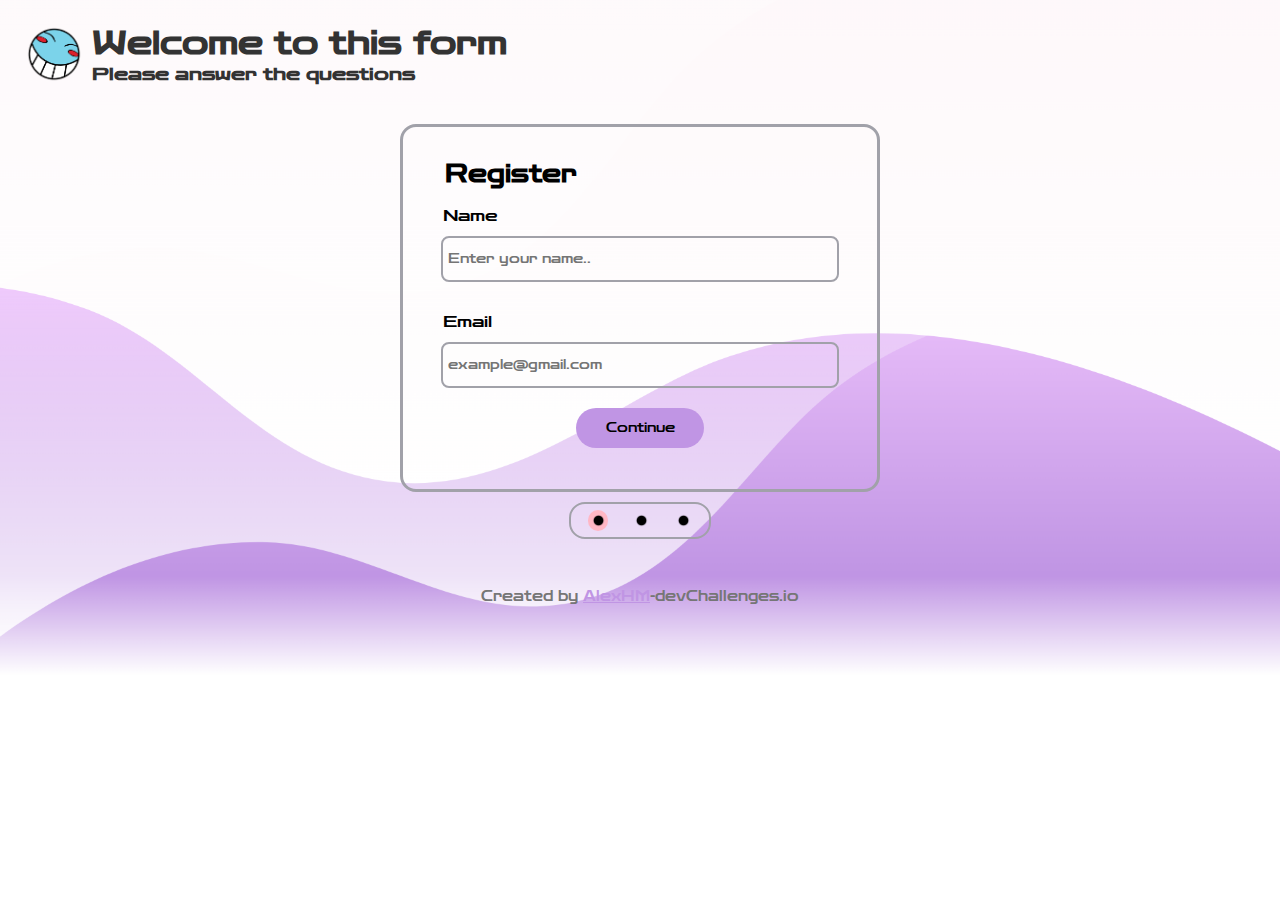
<file: multistepForm/index.html>
<!--Estructura general de multi-step form-->
<!DOCTYPE html>
<html lang="en">

<head>
    <meta charset="UTF-8">
    <meta name="viewport" content="width=device-width, initial-scale=1.0">
    <title>MultistepRegisterForm</title>
    <link rel="icon" href="../src/icons/devchallenges.png">
    <link rel="stylesheet" href="style.css">
</head>

<body>
    <header>
        <section class="logo-header">
            <img src="../src/icons/HeaderLogo.png" alt="logo">
        </section>
        <section class="titles-header">
            <h1>Welcome to this form</h1>
            <h5>Please answer the questions</h5>
        </section>
    </header>
    <main>
        <section class="container">
            <section class="subdivision active" id="step1">
                <h2>Register</h2>
                <form class="form">
                    <span id="errorMsg" class="error-message"></span>
                    <label for="nombre">Name</label>
                    <input type="text" name="name-user" id="nombre" placeholder="Enter your name..">
                    <br>
                    <label for="correo">Email</label>
                    <input type="email" name="email" id="correo" placeholder="example@gmail.com">
                    <button id="changeform1" type="button">Continue</button>
                </form>
            </section>
            <section class="subdivision" id="step2">
                <h2>Which topics you are interested in?</h2>
                <form class="form">
                    <div class="containeropc">
                        <label for="f2opc1">
                            <input type="checkbox" name="f2opc1" id="f2opc1">Software Development
                        </label>
                        <label for="f2opc2">
                            <input type="checkbox" name="f2opc2" id="f2opc2">User experience
                        </label>
                        <label for="f2opc3">
                            <input type="checkbox" name="f2opc3" id="f2opc3">Graphic Design
                        </label>
                    </div>
                    <button id="changeform2" type="button">Continue</button>
                </form>
            </section>
            <section class="subdivision" id="step3">
                <h2>Summary</h2>
                <form class="form">
                    <div class="div-form3">
                        <label for="nombre">Name</label>
                        <span id="f3opc1"></span>
                    </div>
                    <div class="div-form3">
                        <label for="nombre">Email</label>
                        <span id="f3opc2"></span>
                    </div>
                    <div class="div-form3">
                        <label for="nombre">Topics</label>
                        <span id="f3opc3">Formulario3Awnser</span>
                    </div>
                    <button id="send-form" type="submit">Confirm</button>
                </form>
            </section>
        </section>
        <section class="steps">
            <!-- <div class="textstep">
                <p>Paso 1 de 3</p>
            </div> -->
            <div class="dots">
                <div id="dot1" class="icondot on">
                    <img src="../src/icons/dot-icon.png" alt="">
                </div>
                <div id="dot2" class="icondot ">
                    <img src="../src/icons/dot-icon.png" alt="">
                </div>
                <div id="dot3" class="icondot ">
                    <img src="../src/icons/dot-icon.png" alt="">
                </div>
            </div>
        </section>
    </main>
    <footer>
        <p>Created by <a class="links" target="_blank"
                href="https://www.github.com/OyasumiiAlex">AlexHM</a>-devChallenges.io</p>
    </footer>
    <script src="main.js"></script>
</body>

</html>
</file>
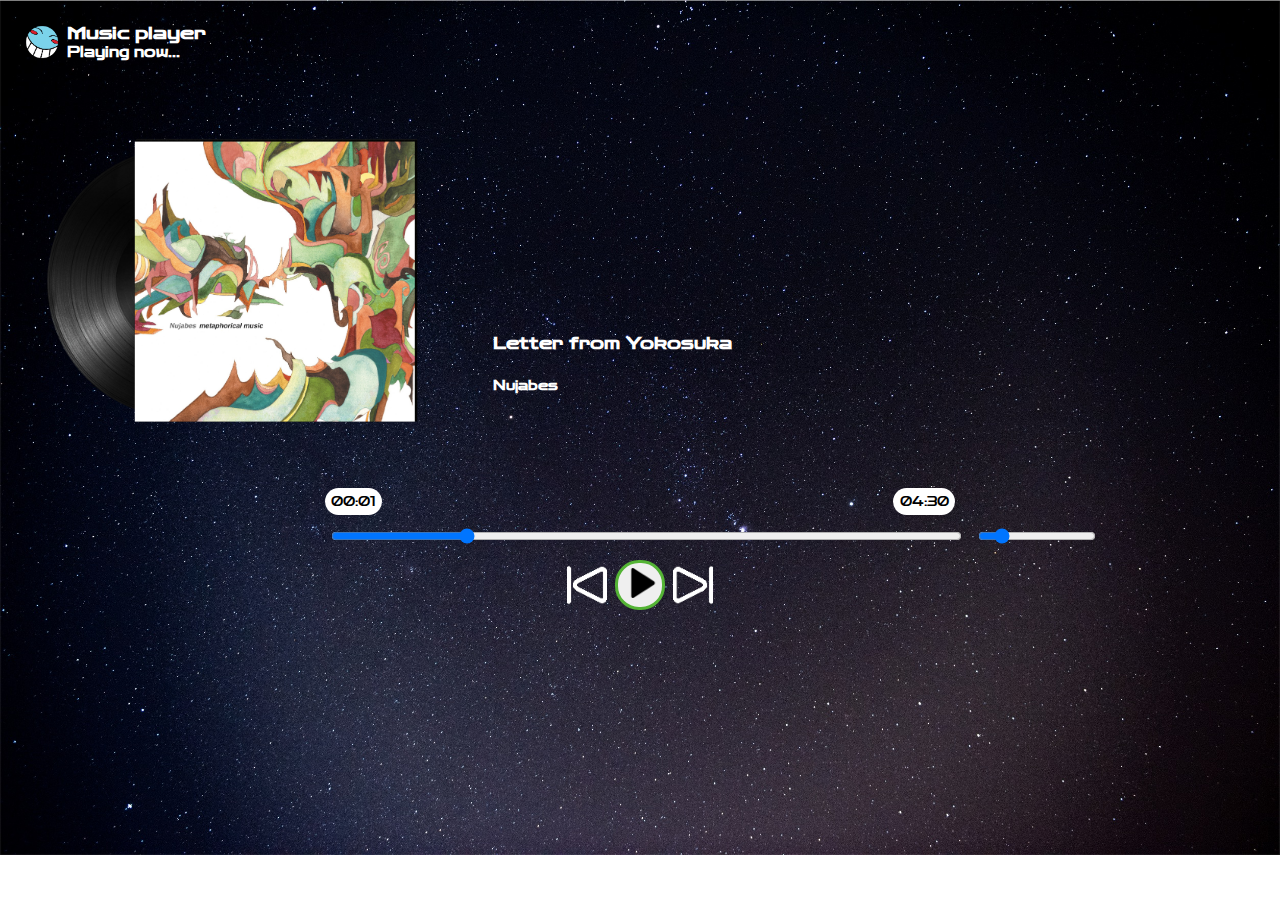
<file: musicplayer/index.html>
<!DOCTYPE html>
<html lang="en">

<head>
    <meta charset="UTF-8">
    <meta name="viewport" content="width=device-width, initial-scale=1.0">
    <link rel="stylesheet" href="style.css">
    <link rel="icon" href="../src/icons/devchallenges.png">
    <title>Music player JS</title>
</head>

<body>
    <header>
        <section class="logo-header">
            <img src="../src/icons/HeaderLogo.png" alt="logo">
        </section>
        <section class="titles-header">
            <h1>Music player</h1>
            <h5>Playing now...</h5>
        </section>
    </header>
    <main>
        <!--Contenido: album y nombre de cancion-->
        <section class="album-content">
            <div class="album">
                <div class="vinylcontainer">
                    <img src="../src/bg/vinyl-player.png" alt="">
                </div>
                <div class="containeralbum">
                    <img id="album-img" src="../src/albums/album-1.png" alt="album-pic">
                </div>
            </div>
            <div class="songname-content">
                <div id="nsong" class="namesong">
                    <h5>Letter from Yokosuka</h5>
                </div>
                <div id="artssong" class="artistsong">
                    <h6>Nujabes</h6>
                </div>
            </div>
        </section>
        <!--Contenido: Botones-->
        <section class="player-content">
            <div class="audioduration-container">
                <div class="start-audio" id="timer-start">00:01</div>
                <div class="end-audio" id="timer-end">04:30</div>
            </div>
            <div class="slidesranges">
                <input type="range" name="" id="slidefake-audio" class="slidefake" value="20">
                <input type="range" id="slidev" class="slidevol" value="10">
            </div>
            <audio id="barplayer" controls src=""></audio>
            <div class="controls">
                <!--Iconos de controles-->
                <div class="control-div" id="back">
                    <img src="../src/icons/back-icon-white.png" alt="">
                </div>
                <div class="control-div">
                    <button type="button" class="buttons show" id="play">
                        <img src="../src/icons/play-icon.png" alt="">
                    </button>
                    <button type="button" class="buttons " id="pause">
                        <img src="../src/icons/pause-icon.png" alt="">
                    </button>
                </div>
                <div class="control-div" id="next">
                    <img src="../src/icons/next-icon-white.png" alt="">
                </div>
            </div>
        </section>
    </main>
    <footer></footer>
</body>
<script src="main.js" type="module"></script>

</html>
</file>
<file: multistepForm/style.css>
/*RegisterForm styles*/
/*Fonts*/
@import url('https://fonts.googleapis.com/css2?family=Zen+Dots&display=swap');

* {
    margin: 0;
}

body {
    background-image: url(../src/bg/bg1.png);
    object-fit: fill;
    background-size: cover;
    background-position: center;
    background-repeat: no-repeat;

}

/*-------Styles Header------*/
header {
    background-color: transparent;
    padding: 1rem;
    display: flex;
    flex-direction: row;
    align-items: center;
}

.logo-header {
    display: flex;
    align-items: center;
    justify-content: center;
    box-sizing: border-box;
    height: 70px;
    width: 70px;
    margin: 0.2rem;
}

.logo-header>img {
    height: 60px;
    width: 60px;
    padding: 0.5rem;
}

.titles-header {
    font-family: 'Zen Dots', Arial, Helvetica, sans-serif;
    color: #333333;
}

.titles-header>h1 {
    font-size: 32px;
}

.titles-header>h5 {
    font-size: 18px;
}

/*-------Styles Main--------*/
main {
    display: flex;
    flex-direction: column;
    align-items: center;
    justify-content: center;
    padding: 1rem;
    margin: auto;
}

.container {
    display: flex;
    flex-direction: column;
    box-sizing: border-box;
    justify-content: center;
    width: 30rem;
    height: 23rem;
    background-color: transparent;
    border: 3px solid #A1A1A9;
    border-radius: 1rem;
    padding: 1rem;
    margin: auto;
}

.subdivision {
    display: none;
    padding: 0.2rem;
    margin: 0.1rem 0.4rem;
    font-family: 'Zen Dots', Arial, Helvetica, sans-serif;
    ;
}
/*Clase active del section class sudivision*/
.active {
    display: block;
}

.subdivision>h2 {
    margin: 0.2rem 1rem;
    margin-top: 1rem;
}

.form {
    display: flex;
    flex-direction: column;
    padding: 0.5rem;
    margin: auto;
    justify-content: center;
}

/*Style container 2*/
.containeropc{
    display: flex;
    flex-direction: column;
    margin: 0.1rem;
    align-items: start;
    justify-content: start;
}
.containeropc > label{
    display: flex;
    align-items: center;
    justify-content: start;
    width: 20rem;
    height: 2rem;
    background-color: #c095e4;
    border-radius: 0.7rem;
    margin: 0.5rem;
    padding: 0.3rem 1rem;
}

.containeropc > label:hover{
    background-color: #C3FCF1;
}

.container > label > input{
    margin: 0.3rem;
    padding: 0.5rem;
}

.containeropc input[type="checkbox"] {
    display: none;
}
/*Style container 3*/
.div-form3{
    display: flex;
    flex-direction: column;
    align-items: start;
    justify-content: center;
}
.div-form3 > label{
    padding: 0.3rem;
    margin: 0.3rem;
}

.form>label {
    padding: 0.1rem;
    margin: 0.3rem;
}
.div-form3 >span{
    font-size: 14px;
    padding: 0.1rem;
    margin: auto 3rem;
}

.form>input {
    width: auto;
    height: 2rem;
    border-radius: 0.5rem;
    border: 2px solid #A1A1A9;
    background-color: transparent;
    padding: 0.3rem;
    margin: 0.3rem;
    font-family: 'Zen Dots', Arial, Helvetica, sans-serif;
}

.form>button {
    width: 8rem;
    height: 2.5rem;
    border: none;
    background-color: #c095e4;
    border-radius: 2rem;
    padding: 0.3rem;
    margin: 1rem auto;
    font-family: 'Zen Dots', Arial, Helvetica, sans-serif;
}

.form>button:hover {
    background-color: #ffd1d4;
}

.steps {
    display: flex;
    flex-direction: row;
    justify-content: center;
    align-items: center;
    width: 20rem;
    height: 2.5rem;
    background-color: transparent;
    padding: 0.5rem;
    margin: auto;
}

.textstep {
    font-family: 'Zen Dots', Arial, Helvetica, sans-serif;
    font-size: 10px;
    padding: 0.3rem;
    margin: auto 0.3rem;
}

.dots {
    display: flex;
    align-items: center;
    justify-content: center;
    width: 8rem;
    height: 1.5rem;
    background-color: transparent;
    border: 2px solid #A1A1A9;
    border-radius: 1rem;
    padding: 0.3rem;
    margin: auto 0.3rem;

}
.icondot{
    display: flex;
    justify-content: center;
    align-items: center;
    padding: 0.2px;
    margin: auto;
    
    border-radius: 1rem;
}
.icondot > img{
    padding: 0.1rem;
    width: 15px;
    height: 15px;
}
.on{
    border: 0.5px solid transparent;
    background-color: #ffb7c5;
}

/*-------Styles footer------*/
footer {
    background-color: transparent;
    padding: 1.5rem;
    text-align: center;
    font-size: 14px;
    font-family: 'Zen Dots', Arial, Helvetica, sans-serif;
    color: #767676;
    border: none;
}

/*link: propiedad cuando el link no ha sido visitado*/
.links:link {
    color: #c095e4;
}

/*visited: propiedad cuando el link ha sido visitado*/
.links:visited {
    color: #ffb7c5;
}

/*hover: propiedad cuando se pasa el cursor*/
.links:hover {
    color: #80B6AA;
}

/*Mobile version*/
@media only screen and (max-width: 640px) {
    body {
        background-image: url(../src/bg/bg1-mobile.png);
        object-fit: fill;
        background-size: cover;
        background-position: center;
        background-repeat: no-repeat;

    }

    /*-------Styles Header------*/
    header {
        background-color: transparent;
        padding: 1.5rem;
        display: flex;
        flex-direction: row;
        align-items: center;
        margin: auto;
    }

    .logo-header {
        display: flex;
        align-items: center;
        justify-content: center;
        box-sizing: border-box;
        height: 60px;
        width: 60px;
        margin: 0.2rem;
    }

    .logo-header>img {
        height: 65px;
        width: 65px;
        padding: 0.5rem;
    }

    .titles-header {
        font-family: 'Zen Dots', Arial, Helvetica, sans-serif;
        color: #333333;
    }

    .titles-header>h1 {
        font-size: 20px;
    }

    .titles-header>h5 {
        font-size: 14px;
    }

    /*-------Styles Main--------*/
    main {
        display: flex;
        flex-direction: column;
        align-items: center;
        justify-content: center;
        padding: 0.5rem;
    }

    .container {
        display: flex;
        flex-direction: column;
        box-sizing: border-box;
        justify-content: center;
        width: auto;
        height: auto;
        background-color: transparent;
        border: 3px solid #A1A1A9;
        border-radius: 1rem;
        padding: 1rem;
        margin: auto;
    }

    .subdivision {
        padding: 0.2rem;
        margin: 0.1rem 0.4rem;
        font-family: 'Zen Dots', Arial, Helvetica, sans-serif;
        ;
    }

    .subdivision>h2 {
        margin: 0.2rem 1rem;
        margin-top: 1rem;
        font-size: 18px;
    }

    .form {
        display: flex;
        flex-direction: column;
        padding: 0.5rem;
        margin: auto;
        justify-content: center;
    }

    .form>label {
        padding: 0.1rem;
        margin: 0.3rem;
        font-size: 14px;
    }

    .form>input {
        width: auto;
        height: 2rem;
        border-radius: 0.5rem;
        border: 2px solid #A1A1A9;
        background-color: transparent;
        padding: 0.3rem;
        margin: 0.3rem;
        font-family: 'Zen Dots', Arial, Helvetica, sans-serif;
        font-size: 14px;
    }

    .form>button {
        width: 8rem;
        height: 2.5rem;
        border: none;
        background-color: #c095e4;
        border-radius: 2rem;
        padding: 0.3rem;
        margin: 0.5rem auto;
        font-family: 'Zen Dots', Arial, Helvetica, sans-serif;
        font-size: 12px;
    }

    .form>button:hover {
        background-color: #ffd1d4;
    }

    .steps {
        display: flex;
        flex-direction: row;
        justify-content: center;
        align-items: center;
        width: auto;
        height: auto;
        background-color: transparent;
        border: 1px solid black;
        padding: 0.5rem;
        margin: 0.5rem auto;
    }

    .textstep {
        font-family: 'Zen Dots', Arial, Helvetica, sans-serif;
        font-size: 10px;
        padding: 0.3rem;
        margin: auto 0.3rem;
    }

    .dots {
        display: flex;
        align-items: center;
        justify-content: center;
        width: 8rem;
        height: 1.5rem;
        background-color: transparent;
        border: 2px solid #A1A1A9;
        border-radius: 1rem;
        padding: 0.3rem;
        margin: auto 0.3rem;

    }

    /*-------Styles footer------*/
    footer {
        background-color: transparent;
        padding: 1.5rem;
        text-align: center;
        font-size: 14px;
        font-family: 'Zen Dots', Arial, Helvetica, sans-serif;
        color: #767676;
        border: none;
    }
}

/*-----------Pantallas mas pequeñas---------------*/
@media only screen and (max-width: 400px) {
    body {
        background-image: url(../src/bg/bg1-mobile.png);
        object-fit: fill;
        background-size: cover;
        background-position: center;
        background-repeat: no-repeat;

    }

    /*-------Styles Header------*/
    header {
        background-color: transparent;
        padding: 1.5rem;
        display: flex;
        flex-direction: row;
        align-items: center;
        margin: auto;
    }

    .logo-header {
        display: flex;
        align-items: center;
        justify-content: center;
        box-sizing: border-box;
        height: 70px;
        width: 70px;
        margin: 0.2rem;
    }

    .logo-header>img {
        height: 60px;
        width: 60px;
        padding: 0.5rem;
    }

    .titles-header {
        font-family: 'Zen Dots', Arial, Helvetica, sans-serif;
        color: #333333;
    }

    .titles-header>h1 {
        font-size: 20px;
    }

    .titles-header>h5 {
        font-size: 14px;
    }

    /*-------Styles Main--------*/
    main {
        display: flex;
        flex-direction: column;
        align-items: center;
        justify-content: center;
        padding: 1rem;
    }

    .container {
        display: flex;
        flex-direction: column;
        box-sizing: border-box;
        justify-content: center;
        width: auto;
        height: auto;
        background-color: transparent;
        border: 3px solid #A1A1A9;
        border-radius: 1rem;
        padding: 1rem;
        margin: 2rem auto;
    }

    .subdivision {
        padding: 0.2rem;
        margin: 0.1rem 0.4rem;
        font-family: 'Zen Dots', Arial, Helvetica, sans-serif;
        ;
    }

    .subdivision>h2 {
        margin: 0.2rem 1rem;
        margin-top: 1rem;
        font-size: 18px;
    }

    .form {
        display: flex;
        flex-direction: column;
        padding: 0.5rem;
        margin: auto;
        justify-content: center;
    }

    .form>label {
        padding: 0.1rem;
        margin: 0.3rem;
        font-size: 14px;
    }

    .form>input {
        width: auto;
        height: 2rem;
        border-radius: 0.5rem;
        border: 2px solid #A1A1A9;
        background-color: transparent;
        padding: 0.3rem;
        margin: 0.3rem;
        font-family: 'Zen Dots', Arial, Helvetica, sans-serif;
        font-size: 14px;
    }

    .form>button {
        width: 8rem;
        height: 2.5rem;
        border: none;
        background-color: #c095e4;
        border-radius: 2rem;
        padding: 0.3rem;
        margin: 1rem auto;
        font-family: 'Zen Dots', Arial, Helvetica, sans-serif;
        font-size: 12px;
    }

    .form>button:hover {
        background-color: #ffd1d4;
    }

    .steps {
        display: flex;
        flex-direction: row;
        justify-content: center;
        align-items: center;
        width: auto;
        height: auto;
        background-color: transparent;
        border: 1px solid black;
        padding: 0.5rem;
        margin: 2rem auto;
    }

    .textstep {
        font-family: 'Zen Dots', Arial, Helvetica, sans-serif;
        font-size: 10px;
        padding: 0.3rem;
        margin: auto 0.3rem;
    }

    .dots {
        display: flex;
        align-items: center;
        justify-content: center;
        width: 8rem;
        height: 1.5rem;
        background-color: transparent;
        border: 2px solid #A1A1A9;
        border-radius: 1rem;
        padding: 0.3rem;
        margin: auto 0.3rem;

    }

    /*-------Styles footer------*/
    footer {
        background-color: transparent;
        padding: 2rem;
        margin-top: 4rem;
        text-align: center;
        font-size: 14px;
        font-family: 'Zen Dots', Arial, Helvetica, sans-serif;
        color: #767676;
        border: none;
    }
}
</file>
<file: musicplayer/style.css>
/*Estilos de music player*/
/*Fonts*/
@import url('https://fonts.googleapis.com/css2?family=Zen+Dots&display=swap');

* {
    margin: 0;

}

body {
    background-image: url('../src/bg/bg-music.jpg');
    background-size: cover;
    background-repeat: no-repeat;
}

/*-------Styles Header------*/
header {
    background-color: transparent;
    padding: 1rem;
    display: flex;
    flex-direction: row;
    align-items: center;
}

.logo-header {
    display: flex;
    align-items: center;
    justify-content: center;
    box-sizing: border-box;
    height: 45px;
    width: 45px;
    margin: 0.2rem;
}

.logo-header>img {
    height: 40px;
    width: 40px;
    padding: 0.5rem;
}

.titles-header {
    font-family: 'Zen Dots', Arial, Helvetica, sans-serif;
    color: white;
}

.titles-header>h1 {
    font-size: 18px;
}

.titles-header>h5 {
    font-size: 14px;
}

/*Main styles*/
main {
    display: flex;
    flex-direction: column;
}

/*section*/
.album-content {
    display: flex;
    flex-direction: row;
    justify-content: start;
    align-items: center;
    width: auto;
    height: 25rem;
}

/*div album*/
.album {
    display: flex;
    flex-direction: column;
    justify-content: center;
    align-items: center;
    margin: 1.5rem;
    padding: 0.3rem;
    height: 20rem;
    width: 26rem;
}

.vinylcontainer {
    position: absolute;
    padding: 0.5rem;
    margin: auto;
}

.vinylcontainer>img {
    width: 25rem;
}

.containeralbum {
    position: relative;
    transform: translate(13.5%, -0.5%);
    height: 17.5rem;
    width: 17.5rem;
}

.containeralbum>img {
    box-sizing: border-box;
    height: 17.5rem;
    width: 17.5rem;
}

/*div songname*/
.songname-content {
    display: flex;
    flex-direction: column;
    justify-content: center;
    align-items: start;
    width: 17rem;
    height: 8rem;
    padding: 0.3rem;
    margin: 0.1rem;
    margin-bottom: -10rem;
    font-family: 'Zen Dots', Arial, Helvetica, sans-serif;
    color: white;
    font-size: 20px;
}

.namesong {
    padding: 0.3rem;
    margin: 0.5rem;
}

.artistsong {
    padding: 0.3rem;
    margin: 0.5rem;
}

/*section*/
.player-content {
    display: flex;
    flex-direction: column;
    justify-content: center;
    align-items: center;
}

.audioduration-container {
    display: flex;
    flex-direction: row;
    justify-content: space-between;
    font-size: 12px;
    font-family: 'Zen Dots', Arial, Helvetica, sans-serif;
    color: black;
    width: 50%;

}

.start-audio {
    border-radius: 1rem;
    background-color: white;
    margin: 0.3rem;
    padding: 0.4rem;
}

.end-audio {
    background-color: white;
    border-radius: 1rem;
    margin: 0.3rem;
    padding: 0.4rem;
}

.slidesranges {
    width: 80%;
    display: flex;
    flex-direction: row;
    align-items: center;
    justify-content: right;
    margin-right: 6rem;

}

.slidefake {
    width: 60%;
    height: 1rem;
    margin: auto 0.5rem;
    padding: 0.5rem;
    cursor: pointer;
}

.slidevol {
    width: 10%;
    padding: 0.5rem;
    margin: auto 0.5rem;
}

#barplayer {
    width: 80%;
    height: 0rem;
    margin: auto;
    visibility: hidden;
    display: block;
}

.controls {
    display: flex;
    flex-direction: row;
}

.control-div {
    display: flex;
    justify-content: center;
    align-items: center;
    height: auto;
    width: auto;
}

#back>img,
#next>img {
    height: 40px;
    width: 40px;
    cursor: pointer;
}

button {
    display: flex;
    align-items: center;
    justify-content: center;
    box-sizing: border-box;
    border-radius: 1.5rem;
    width: 50px;
    height: 50px;
    margin: 0.5rem;
    padding: 0.3rem;
    cursor: pointer;
}

.buttons>img {
    width: 30px;
    height: 30px;
}

.buttons {
    display: none;
    justify-content: left;
}

.buttons.show {
    display: block;
}

#play {
    border: solid #54B435 3px;
}

#play>img {
    margin-left: 0.3rem;
}

#pause {
    justify-content: center;
    border: solid #FF1E1E 3px;
}
</file>
